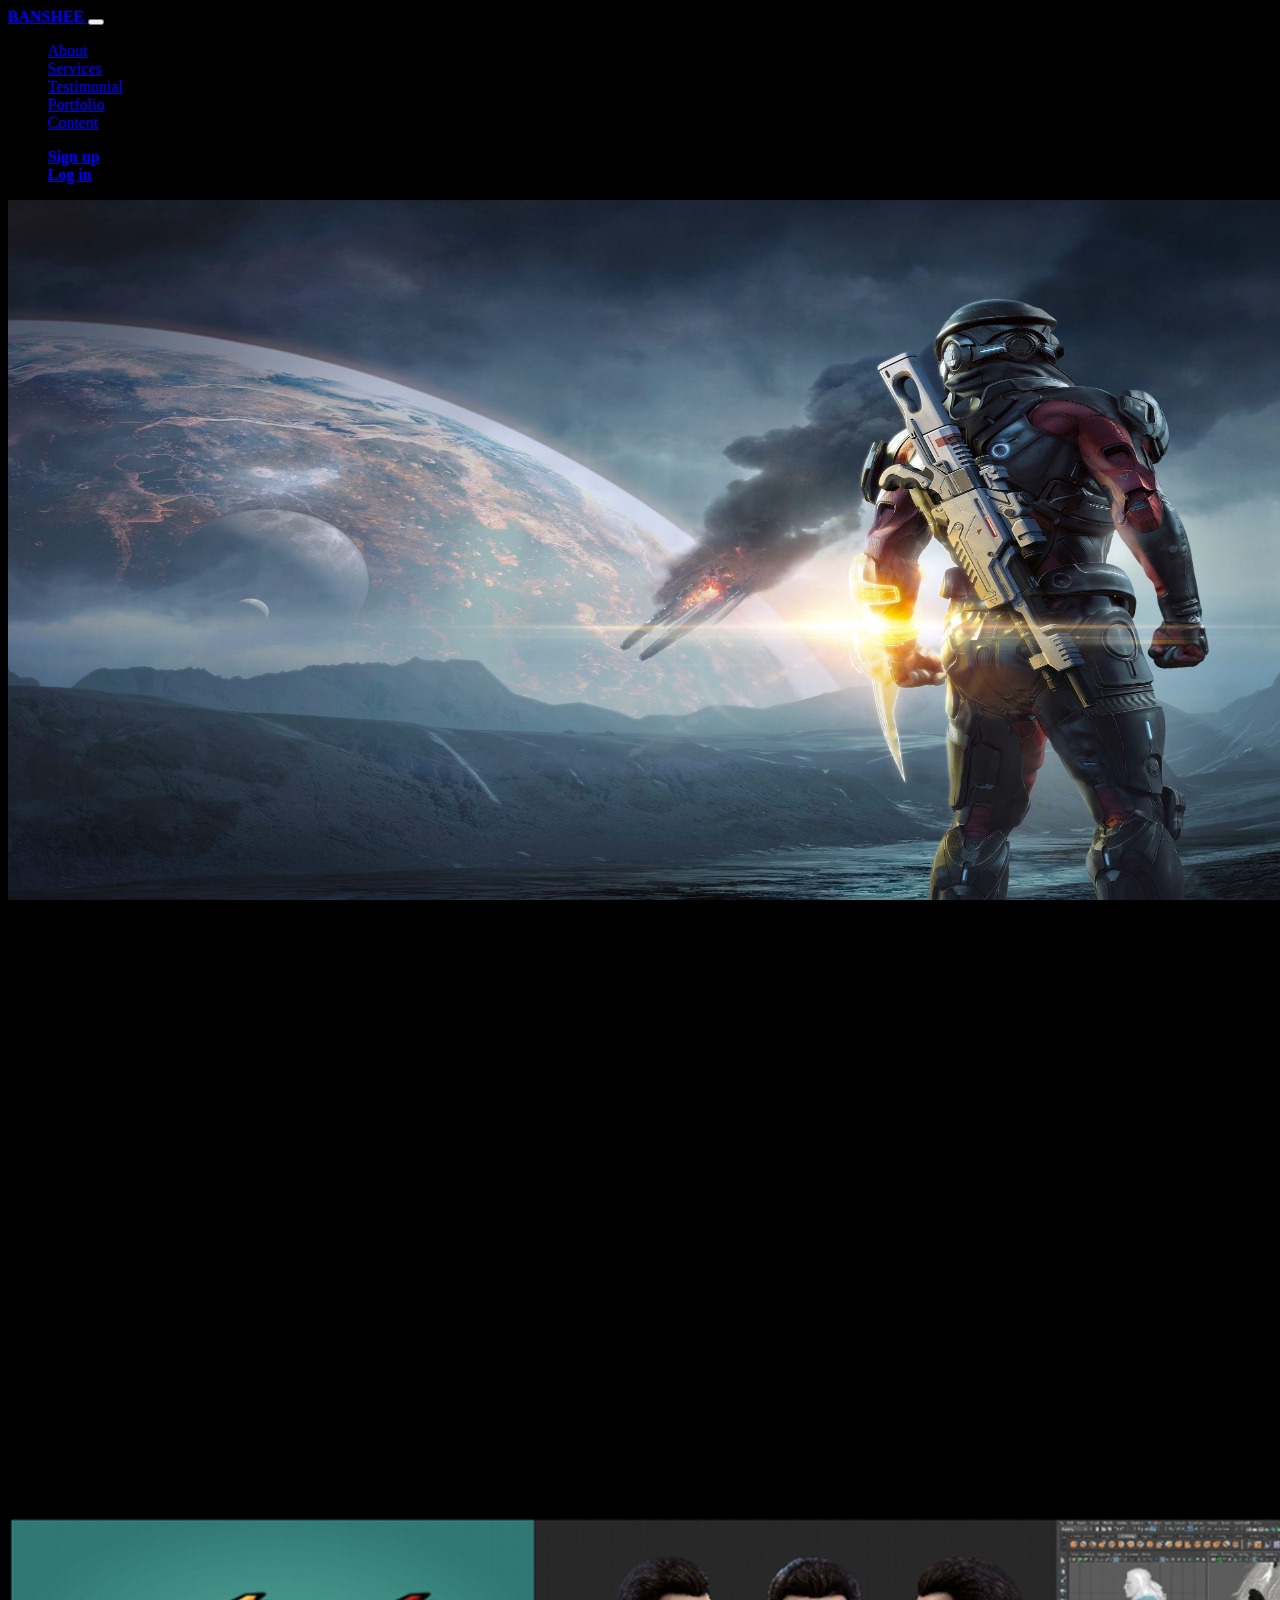
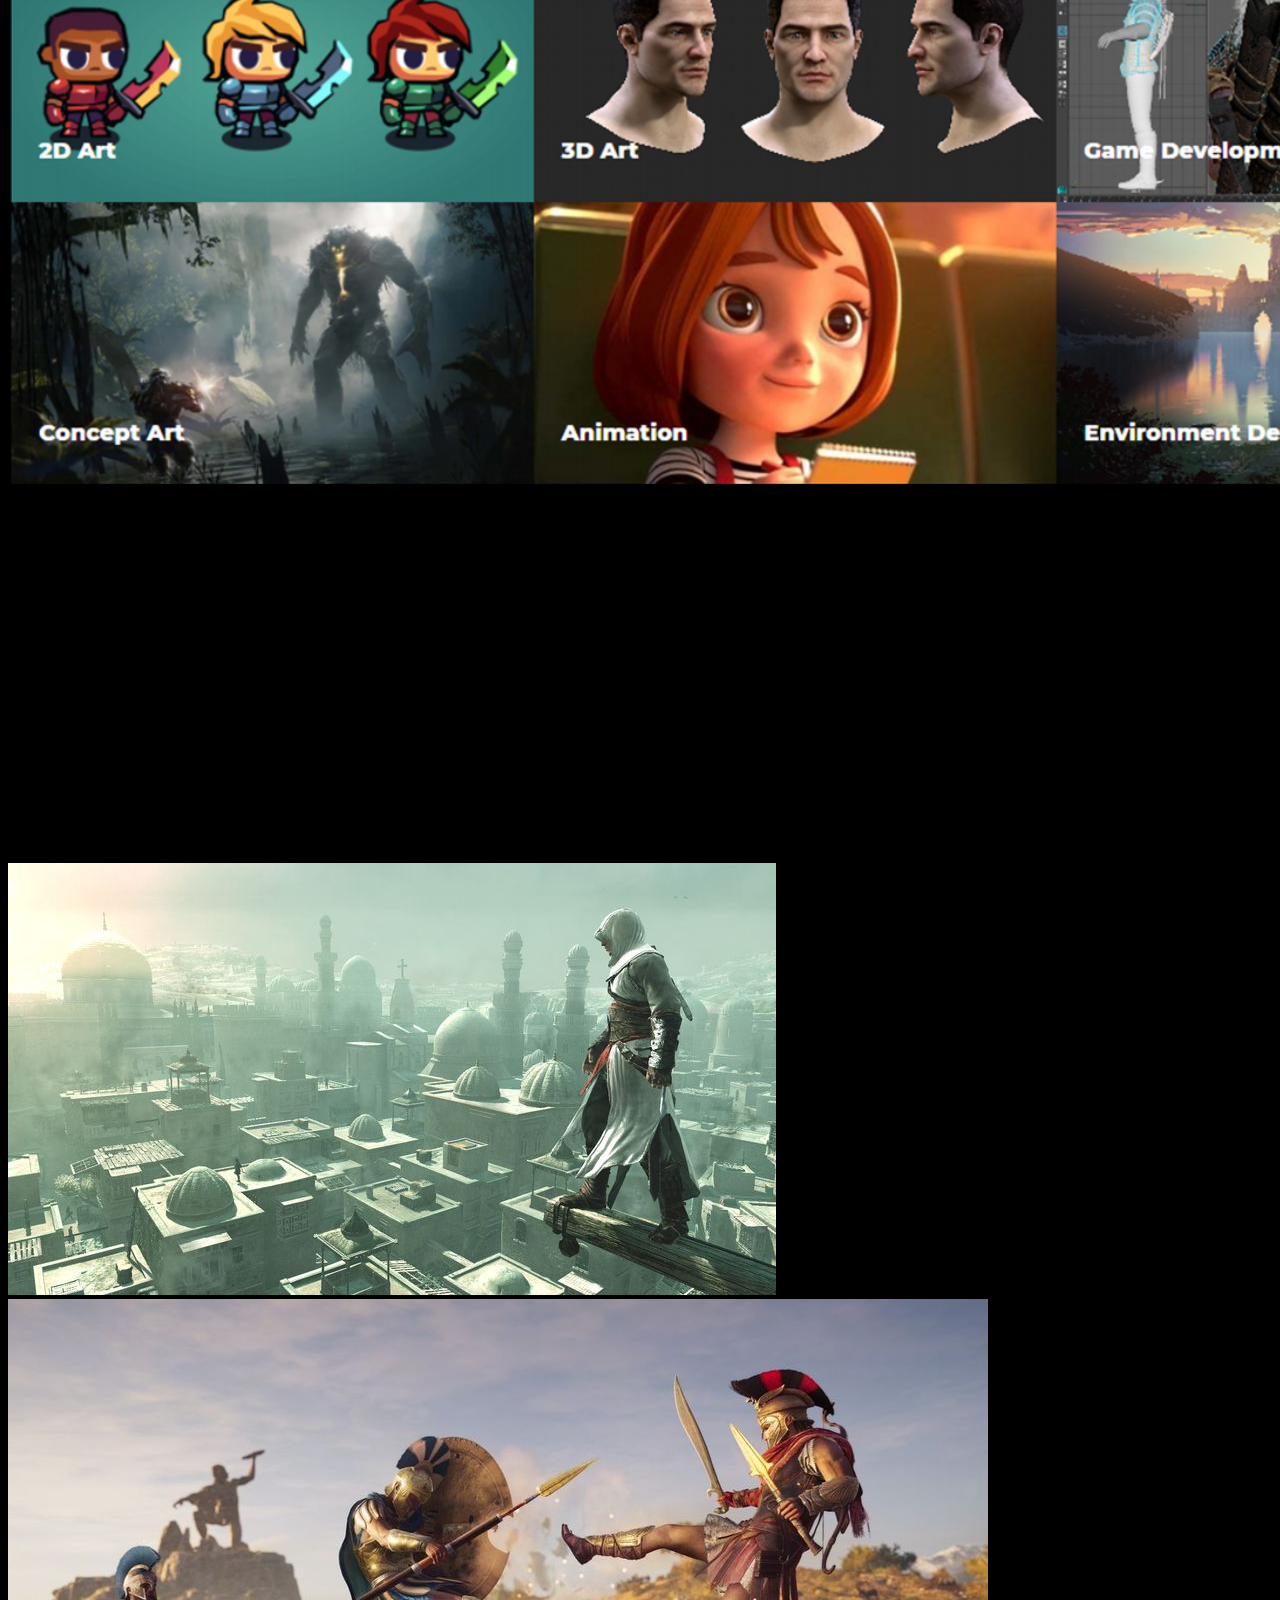
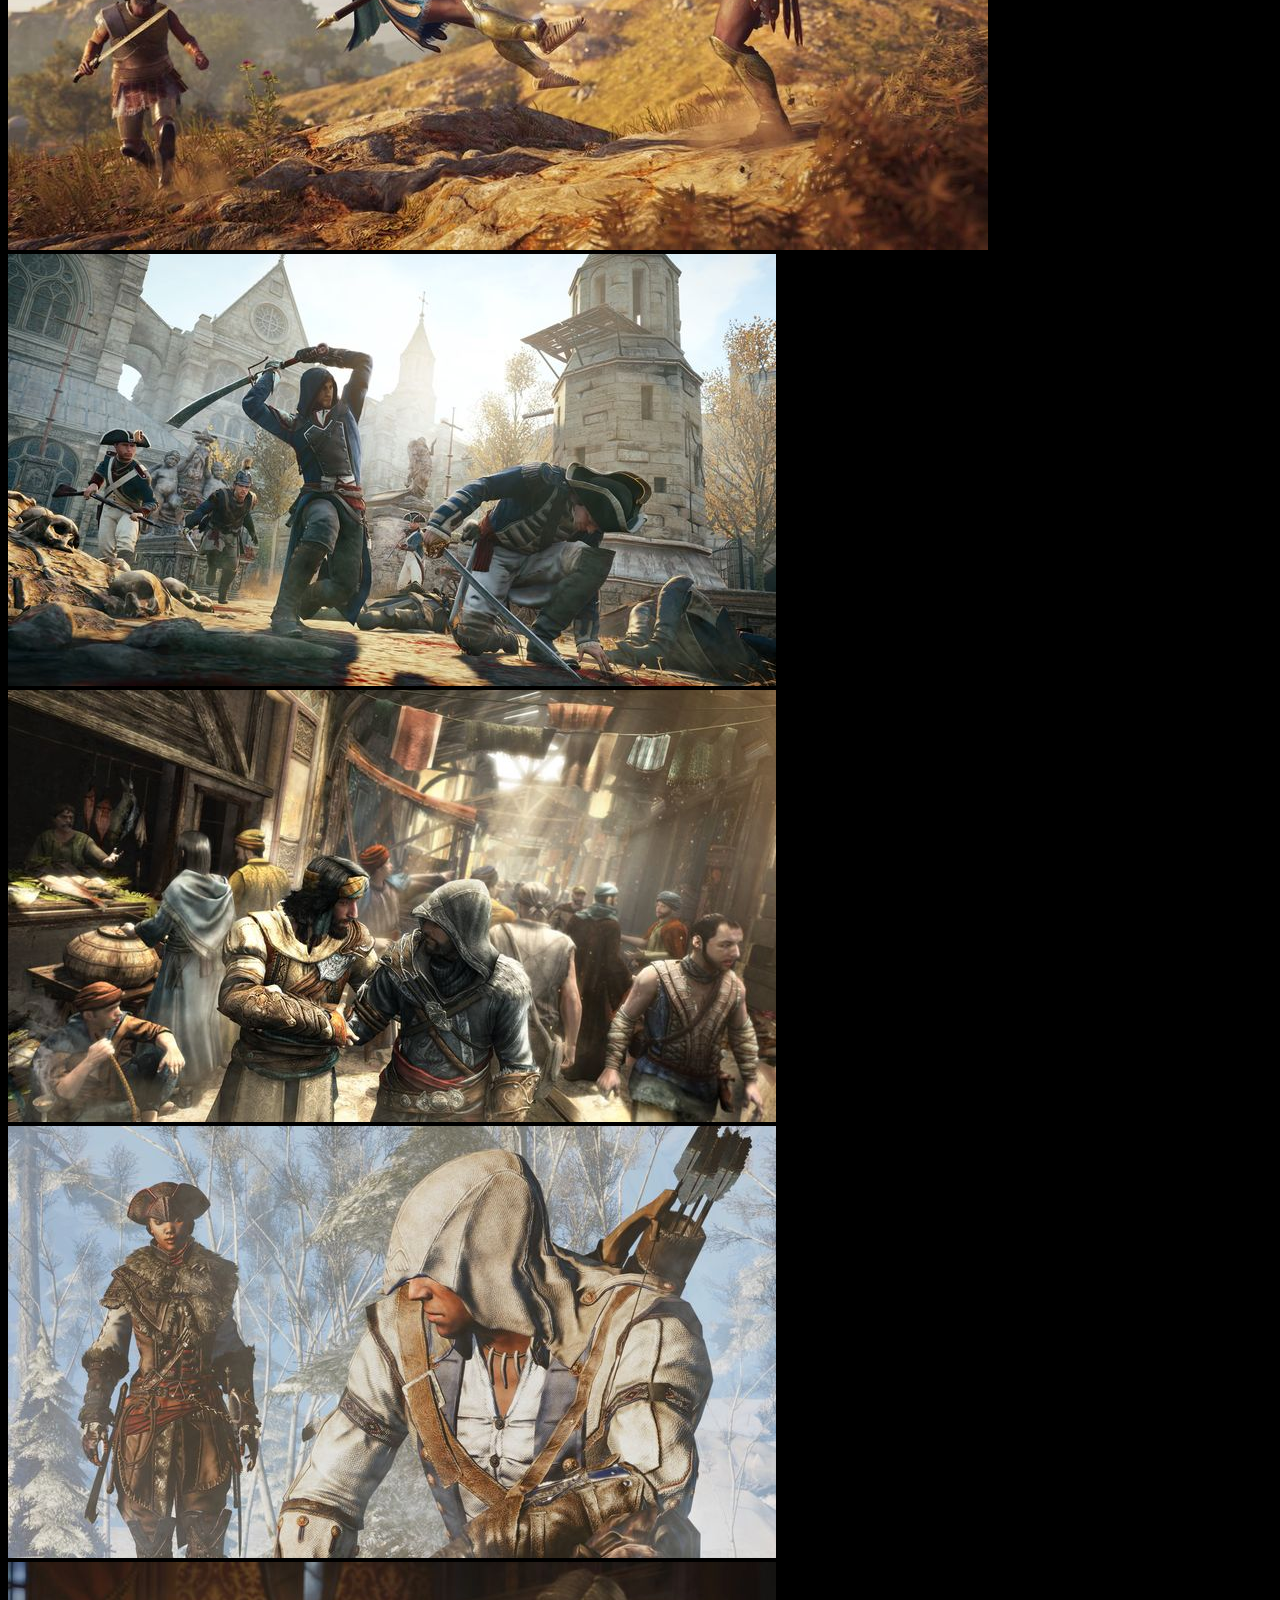
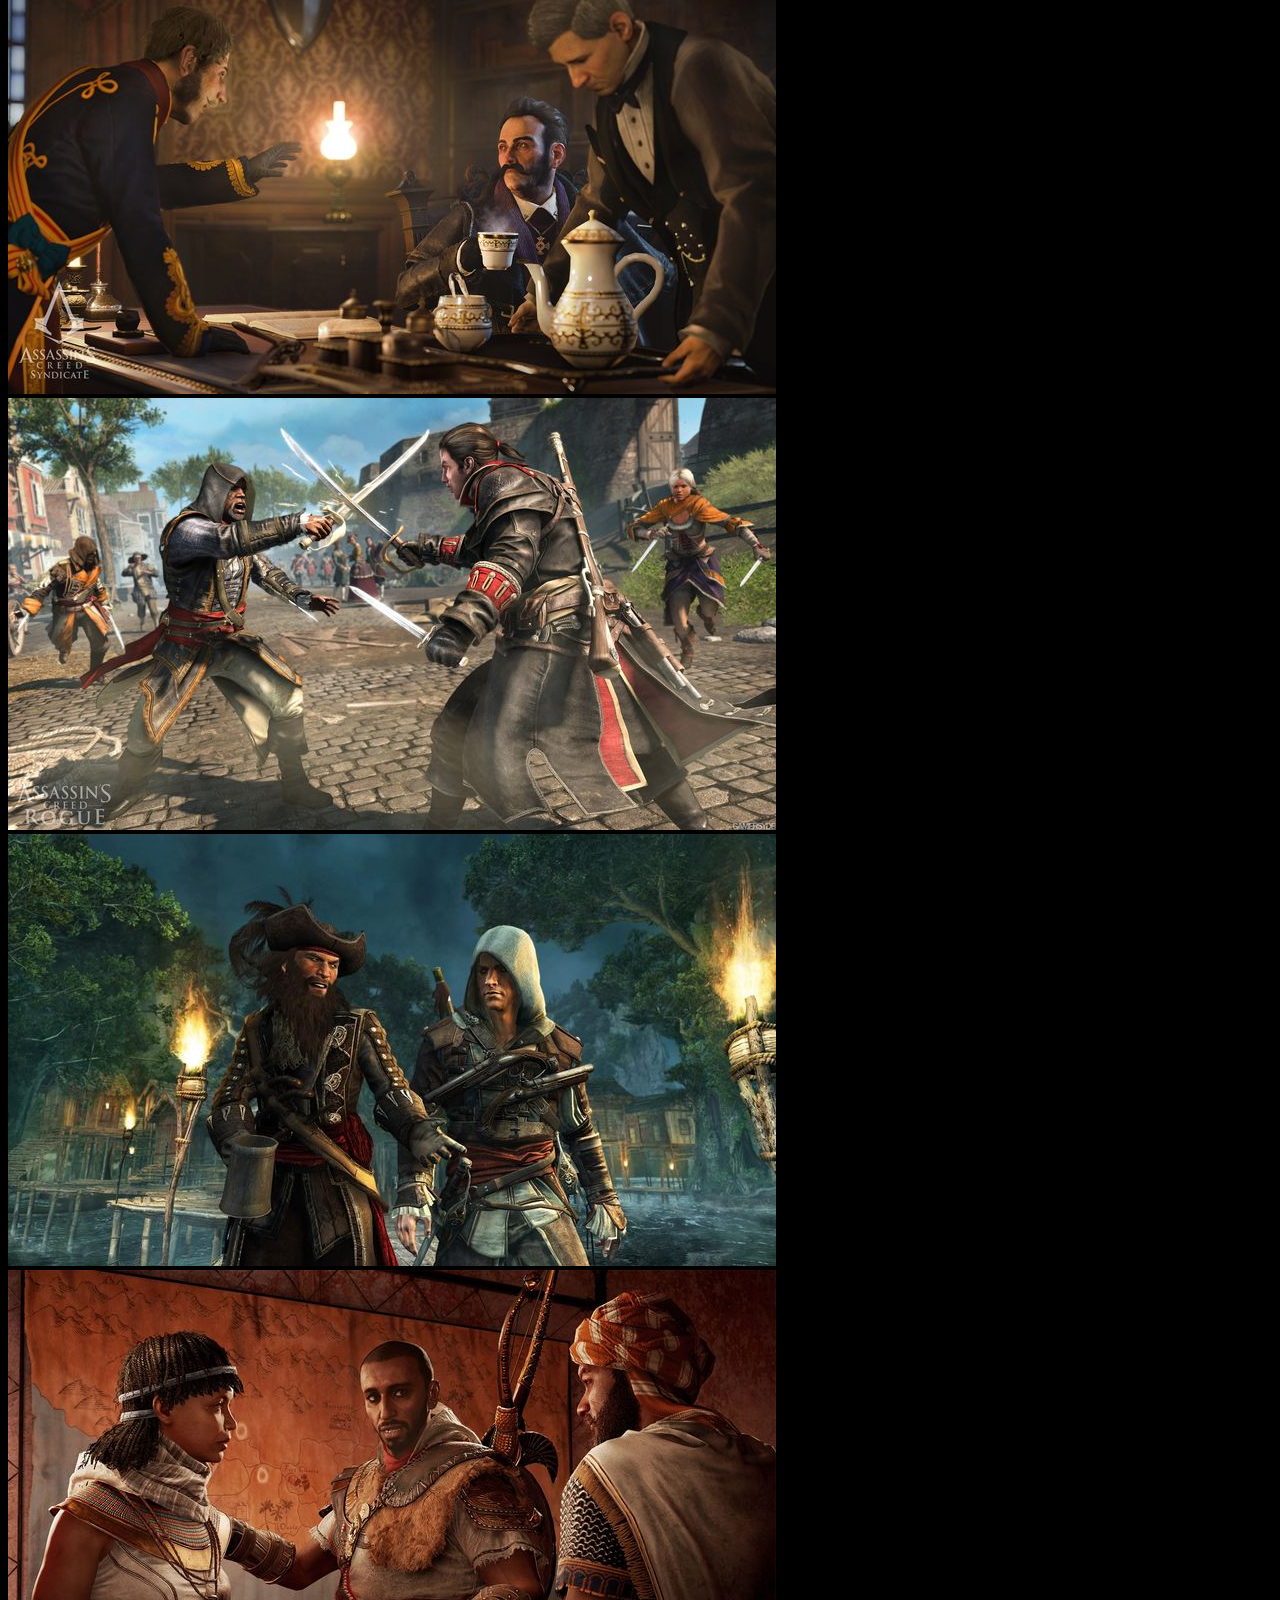
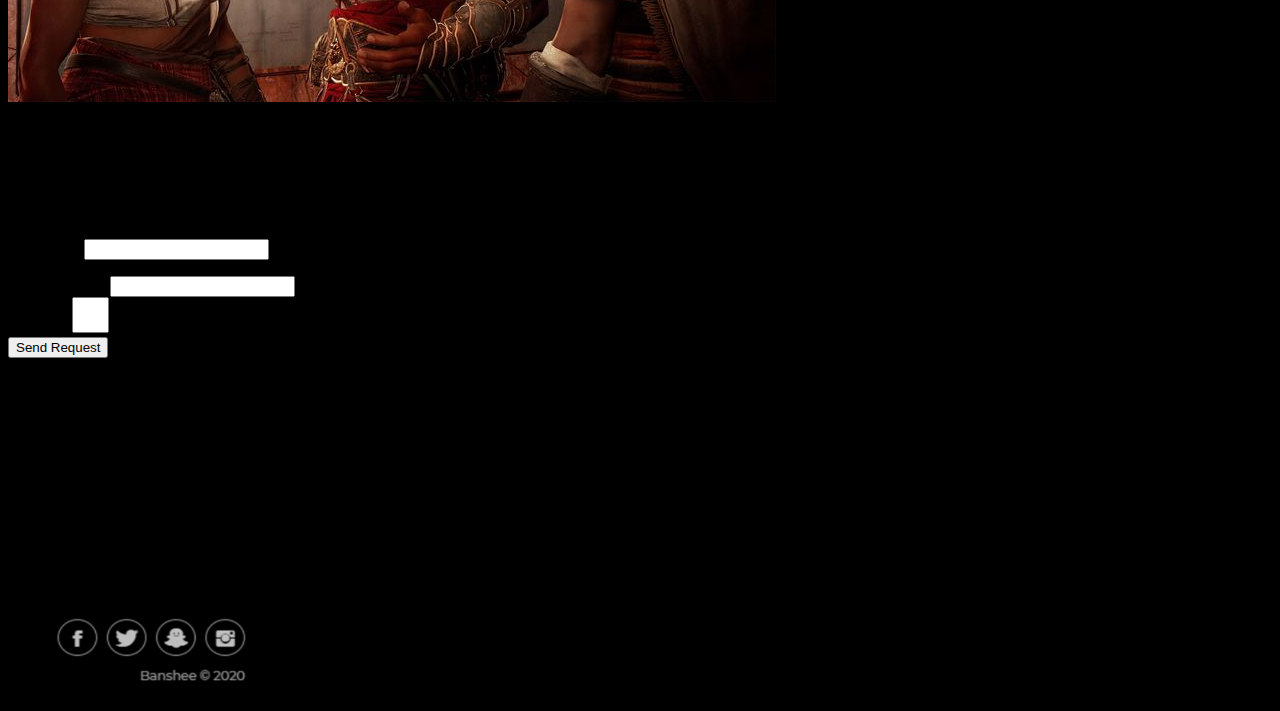
<file: index.html>
<!DOCTYPE html>
<html lang="en">
<head>
    <meta charset="UTF-8">
    <meta name="viewport" content="width=device-width, initial-scale=1.0">
    <link rel="stylesheet" href="https://stackpath.bootstrapcdn.com/bootstrap/4.5.0/css/bootstrap.min.css"
    integrity="sha384-9aIt2nRpC12Uk9gS9baDl411NQApFmC26EwAOH8WgZl5MYYxFfc+NcPb1dKGj7Sk"
     crossorigin="anonymous">
<link rel="stylesheet" href="style.css">
    <title>Banshee</title>
</head>
<body>
        <section id="navi">
            <nav class="navbar navbar-expand-lg navbar-dark bg-dark">
                <div class="container">
                    <a class="navbar-brand" href="#">
                            <b>BANSHEE</b>
                        </a>
                       
    
                        <button class="navbar-toggler" type="button" data-toggle="collapse" 
                            data-target="#navbarSupportedContent" aria-controls="navbarSupportedContent" 
                            aria-expanded="false" aria-label="Toggle navigation">
                            <span class="navbar-toggler-icon"></span>
                        </button>
                      
                        <div class="collapse navbar-collapse" id="navbarSupportedContent">
                          <ul class="navbar-nav mr-auto">
                            <li class="nav-item">
                                <a class="nav-link" href="#">About</a>
                              </li>
                            <li class="nav-item">
                              <a class="nav-link" href="#">Services</a>
                            </li>
                            <li class="nav-item">
                                <a class="nav-link" href="#">Testimonial</a>
                            </li>
                            <li class="nav-item">
                                <a class="nav-link" href="#">Portfolio</a>
                            </li>
                            <li class="nav-item">
                                <a class="nav-link" href="#">Content</a>
                            </li>  
                          </ul>
                          <ul class="navbar-nav">
                            <li class="nav-item">
                                <a class="nav-link" href="#"><b>Sign up</b></a>
                              </li>
                            <li class="nav-item">
                              <a class="nav-link" href="#"><b>Log in</b> </a>
                            </li>
                          </ul>
                        </div>
                      </nav>
                </div>
              </nav>
        </section>

    <section id="home">
        <img src="game1.jpg" width="1706.5" height="700">
        </div>
    </section>
    

    <section id="who">
        <div class="container py-5 text-white">
        <h2>Who We Are</h2>
        <div class="container text-secondary">
        <h6>
            Banshee is leading Game Developmentand Art( which includes 2D 3D Modelling, Character art and many more)development
        </h6>
        <h6>
            company create revolutionary development projects for clients all around the world
        </h6>
        </div>
        </div>
        <div>
            <section id="content" class="text-white">
                <div class="container pb-5 ">
                   
                    <div class="row justify-content-around">
                        <div class="col-12 col-sm-10 col-md-6 col-lg-4 my-2">
                            <h4>
                                <svg width="1em" height="1em" viewBox="0 0 16 16" class="bi bi-app-indicator" fill="currentColor" xmlns="http://www.w3.org/2000/svg">
                                    <path fill-rule="evenodd" d="M5.5 2A3.5 3.5 0 0 0 2 5.5v5A3.5 3.5 0 0 0 5.5 14h5a3.5 3.5 0 0 0 3.5-3.5V8a.5.5 0 0 1 1 0v2.5a4.5 4.5 0 0 1-4.5 4.5h-5A4.5 4.5 0 0 1 1 10.5v-5A4.5 4.5 0 0 1 5.5 1H8a.5.5 0 0 1 0 1H5.5z"/>
                                    <path d="M16 3a3 3 0 1 1-6 0 3 3 0 0 1 6 0z"/>
                                  </svg>
                                Premium Design </h4>
                            <h6 class="pre text-secondary">Over 1000+ high quality <br>
                            professionally designed <br> 
                            pre build character Models/<br>
                            cocepts to choose from
                            </h6>
                        </div>
                        <div class="col-12 col-sm-10 md-6 col-lg-4 my-2">
                            <h4>
                                <svg width="1em" height="1em" viewBox="0 0 16 16" class="bi bi-star-fill" fill="currentColor" xmlns="http://www.w3.org/2000/svg">
                                    <path d="M3.612 15.443c-.386.198-.824-.149-.746-.592l.83-4.73L.173 6.765c-.329-.314-.158-.888.283-.95l4.898-.696L7.538.792c.197-.39.73-.39.927 0l2.184 4.327 4.898.696c.441.062.612.636.283.95l-3.523 3.356.83 4.73c.078.443-.36.79-.746.592L8 13.187l-4.389 2.256z"/>
                                  </svg>
                                Top preformance</h4>
                                <h6 class="pre text-secondary">Code and designer optimised for <br>
                                    blazing fast loading times and <br> 
                                    ensure premiun class<br>
                                    performance
                                </h6>
                        </div>
                        <div class="col-12 col-sm-10 md-6 col-lg-4 my-2">
                            <h4>
                                <svg width="1em" height="1em" viewBox="0 0 16 16" class="bi bi-heart-fill" fill="currentColor" xmlns="http://www.w3.org/2000/svg">
                                    <path fill-rule="evenodd" d="M8 1.314C12.438-3.248 23.534 4.735 8 15-7.534 4.736 3.562-3.248 8 1.314z"/>
                                  </svg>
                                Great Support</h4>
                                <h6 class="pre text-secondary">Crafted with care and ensured<br>
                                    to work on all platform you <br> 
                                    wangt it to without hassel<br>

                                </h6>
                        </div>
                     </div>
                </div>
            </section>
        </div>                
    </section>

    <section id="SERVICES">
        <div class="container pb-5 ">
                   
            <div class="row justify-content-around">
        <div class="container py-5 text-white">
        <h2>Services</h2>
        <div class="container text-secondary">
        <h6>
            From designing characters to AAA game to creat concept art and development , we got you covered in area of game design and
        </h6>
        <h6>
            development
        </h6>
        </div>
        <section id="content" class="text-white">
            <div class="container pb-5 ">
               
                <div class="row justify-content-around">
                        <img src="pic.png" 
                        alt="Camera" class="img-fluid pinkborder">

                </div>
            </div>
        </section>            
        </div>
        </div>
        
        <section id="content" class="text-white">
            <h3 class="our pl-5">Our Customers love</h3>
            <h3 class="our pl-5"> what we do</h3>
            <div class="container text-secondary">
                <h5 class="our pl-5">
                    We have clients from all over the world. Our clients are
                </h5>
                <h5 class="our pl-5">
                    included in Forbes Top 10 list of game publishers in
                </h5>
                <h5 class="our pl-5">
                    the world. Here are some feedbacks from our <br> clients
                </h5>
                </div>
                
        </section>
    </section>

    <section id="PORTFOLIO">
        <div class="container py-5 text-white">
        <h2>Portfolio</h2>
        <div class="container text-secondary">
        <h6>
            WE work to make your ideas come to life. Here are some of our
        </h6>
        <h6>
            recent works for our clients
        </h6>
        </div>
        </div>
        <div>
            <section id="content" class="text-white">
                <div class="container pb-5 ">
                   
                    <div class="row justify-content-around">
                        <div class="col-12 col-sm-10 col-md-6 col-lg-4 my-2">
                            <img src="image 1.jpg" 
                            alt="Camera" class="img-fluid pinkborder">
                        </div>
                        <div class="col-12 col-sm-10 md-6 col-lg-4 my-2">
                            <img src="image 2.jpg" 
                            alt="Camera" class="img-fluid pinkborder">
                        </div>
                        <div class="col-12 col-sm-10 md-6 col-lg-4 my-2">
                            <img src="image 3.jpg" 
                            alt="Camera" class="img-fluid pinkborder">
                        </div>
                        <div class="col-12 col-sm-10 md-6 col-lg-4 my-2">
                            <img src="image 4.jpg" 
                            alt="Camera" class="img-fluid pinkborder">
                        </div>
                        <div class="col-12 col-sm-10 md-6 col-lg-4 my-2">
                            <img src="image5.jpg" 
                            alt="Camera" class="img-fluid pinkborder">
                        </div>
                        <div class="col-12 col-sm-10 md-6 col-lg-4 my-2">
                            <img src="imagge 6.jpg" 
                            alt="Camera" class="img-fluid pinkborder">
                        </div>
                        <div class="col-12 col-sm-10 md-6 col-lg-4 my-2">
                            <img src="image 7.jpg" 
                            alt="Camera" class="img-fluid pinkborder">
                        </div>
                        <div class="col-12 col-sm-10 md-6 col-lg-4 my-2">
                            <img src="image 8.jpg" 
                            alt="Camera" class="img-fluid pinkborder">
                        </div>
                        <div class="col-12 col-sm-10 md-6 col-lg-4 my-2">
                            <img src="image 9.jpg" 
                            alt="Camera" class="img-fluid pinkborder">
                        </div>
                </div>
                </div>
            </section>
        </div>
    </section>

    <section class="contact-w3layouts jarallax" id="contact">
		<div class="container">
            <h2 class="text-center text-white">Get In Touch</h2>
			<span class="fa fa-star-o" aria-hidden="true"></span>
			<div class="col-lg-5 col-md-5 col-sm-12" data-aos="zoom-in">
                <h6 class="text-left pb-2 text-secondary"> We are glad to discuss our projectrequirement <br>
                    and provide you with initial estimation around<br>
                   production schedule upon request</h6>
			</div>
			<div class="col-lg-7 col-md-7 col-sm-12" data-aos="zoom-in">
				<form action="#" method="post">
					<div class="col-lg-6 col-md-6 col-sm-6">
						<div class="control-group form-group">
							<div class="controls text-secondary">
								<label>Full Name:</label>
								<input type="text" class="form-control" id="name" required data-validation-required-message="Please enter your name.">
								<p class="help-block"></p>
							</div>
						</div>
					</div>
					<div class="col-lg-6 col-md-6 col-sm-6">
						<div class="control-group form-group">
							<div class="controls text-secondary">
								<label>Email Address:</label>
								<input type="email" class="form-control" id="email" required data-validation-required-message="Please enter your email address.">
							</div>
						</div>
					</div>
					<div class="clearfix"></div>
					<div class="col-lg-12 col-md-12 col-sm-12">
						<div class="control-group form-group">
							<div class="controls text-secondary">
								<label>Message:</label>
								<textarea rows="2" cols="2" class="form-control" id="message" required data-validation-required-message="Please enter your message" maxlength="999" style="resize:none"></textarea>
							</div>
						</div>
					</div>
					<div id="success"></div>
					<!-- For success/fail messages -->
					<div class="col-lg-12 col-md-12 col-sm-12">
						<button type="button" class="btn btn-secondary send">Send Request</button>
					</div>
					<div class="clearfix"></div>
				</form>
			</div>
			<div class="clearfix"></div>
		</div>
    </section>
    
    <section id="who">
        <div class="container py-5 text-white">
            <section id="content" class="text-white">
                <div class="container py-5 ">
                  
                    <div class="row justify-content-around">
                        <div class="col-12 col-sm-10 col-md-6 col-lg-4 my-2">
                            <h4>Services</h4>
                            <h6 class="pre text-secondary">2D <br>
                            3D <br> 
                            Development<br>
                            concept Art
                            </h6>
                        </div>
                        <div class="col-12 col-sm-10 md-6 col-lg-4 my-2">
                            <h4>Contact Us</h4>
                                <h6 class="pre text-secondary">+91 356478312<br>
                                    +91 839472834<br> 
                                    <contact@banshee class="io">contact@banshee.io</contact@banshee><br>
                                </h6>
                        </div>
                        <div class="col-12 col-sm-10 md-6 col-lg-4 my-2">
                            <div class="row justify-content-around">
                                <div class="col-12 col-sm-10 col-md-6 col-lg-4 my-2">
                                    <img src="Screenshot 2020-11-08 213541.png" width="300" height="100">
                                </div>
                        </div>
                     </div>
                </div>
            </section>
        </div>                
    </section>
</body>
</html>
</file>
<file: style.css>
body{
    background-color: black;
}
h2{
    text-align: center;
}
h6{
    text-align: center;
}
h3{
    text-align: inherit;
}
h5{ 
    font-size: 15px;
}
h4{
    text-align: center;
}
.container1 h2 h6{
    text-align: right;
}
</file>
